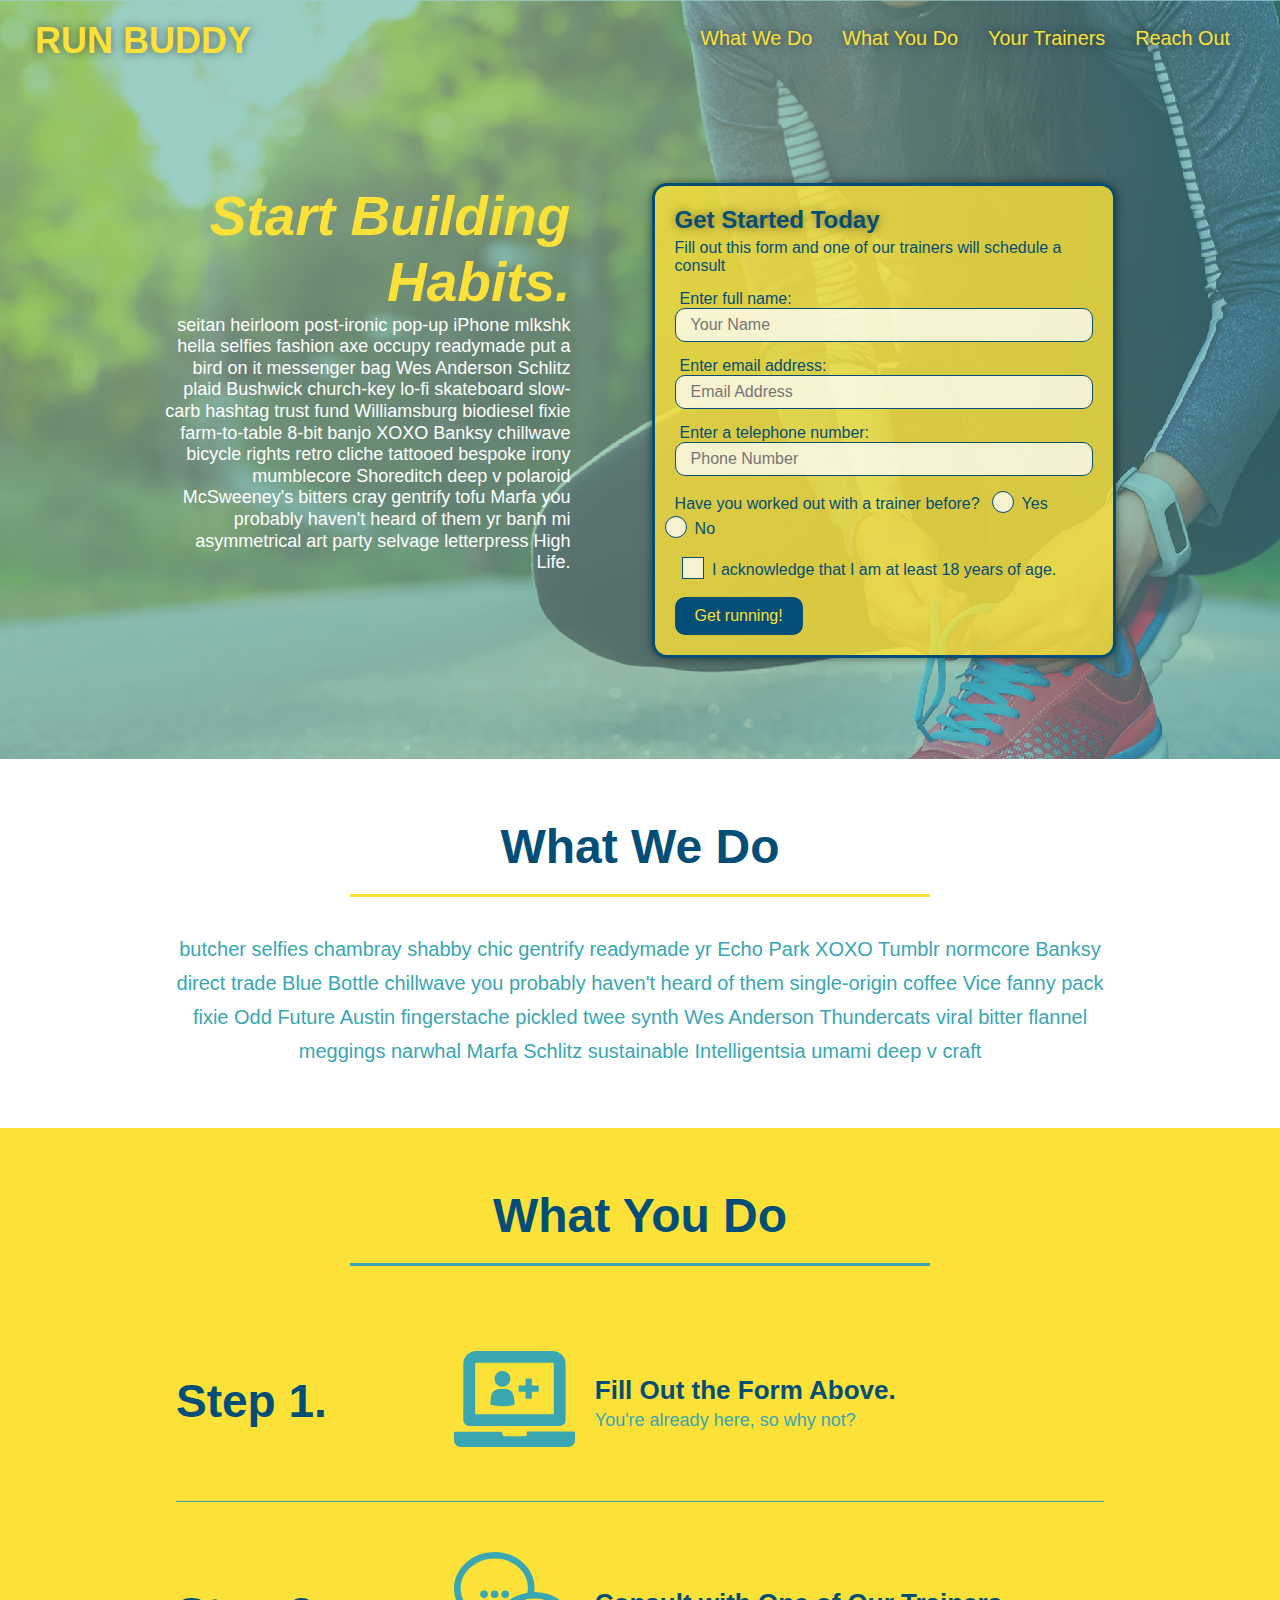
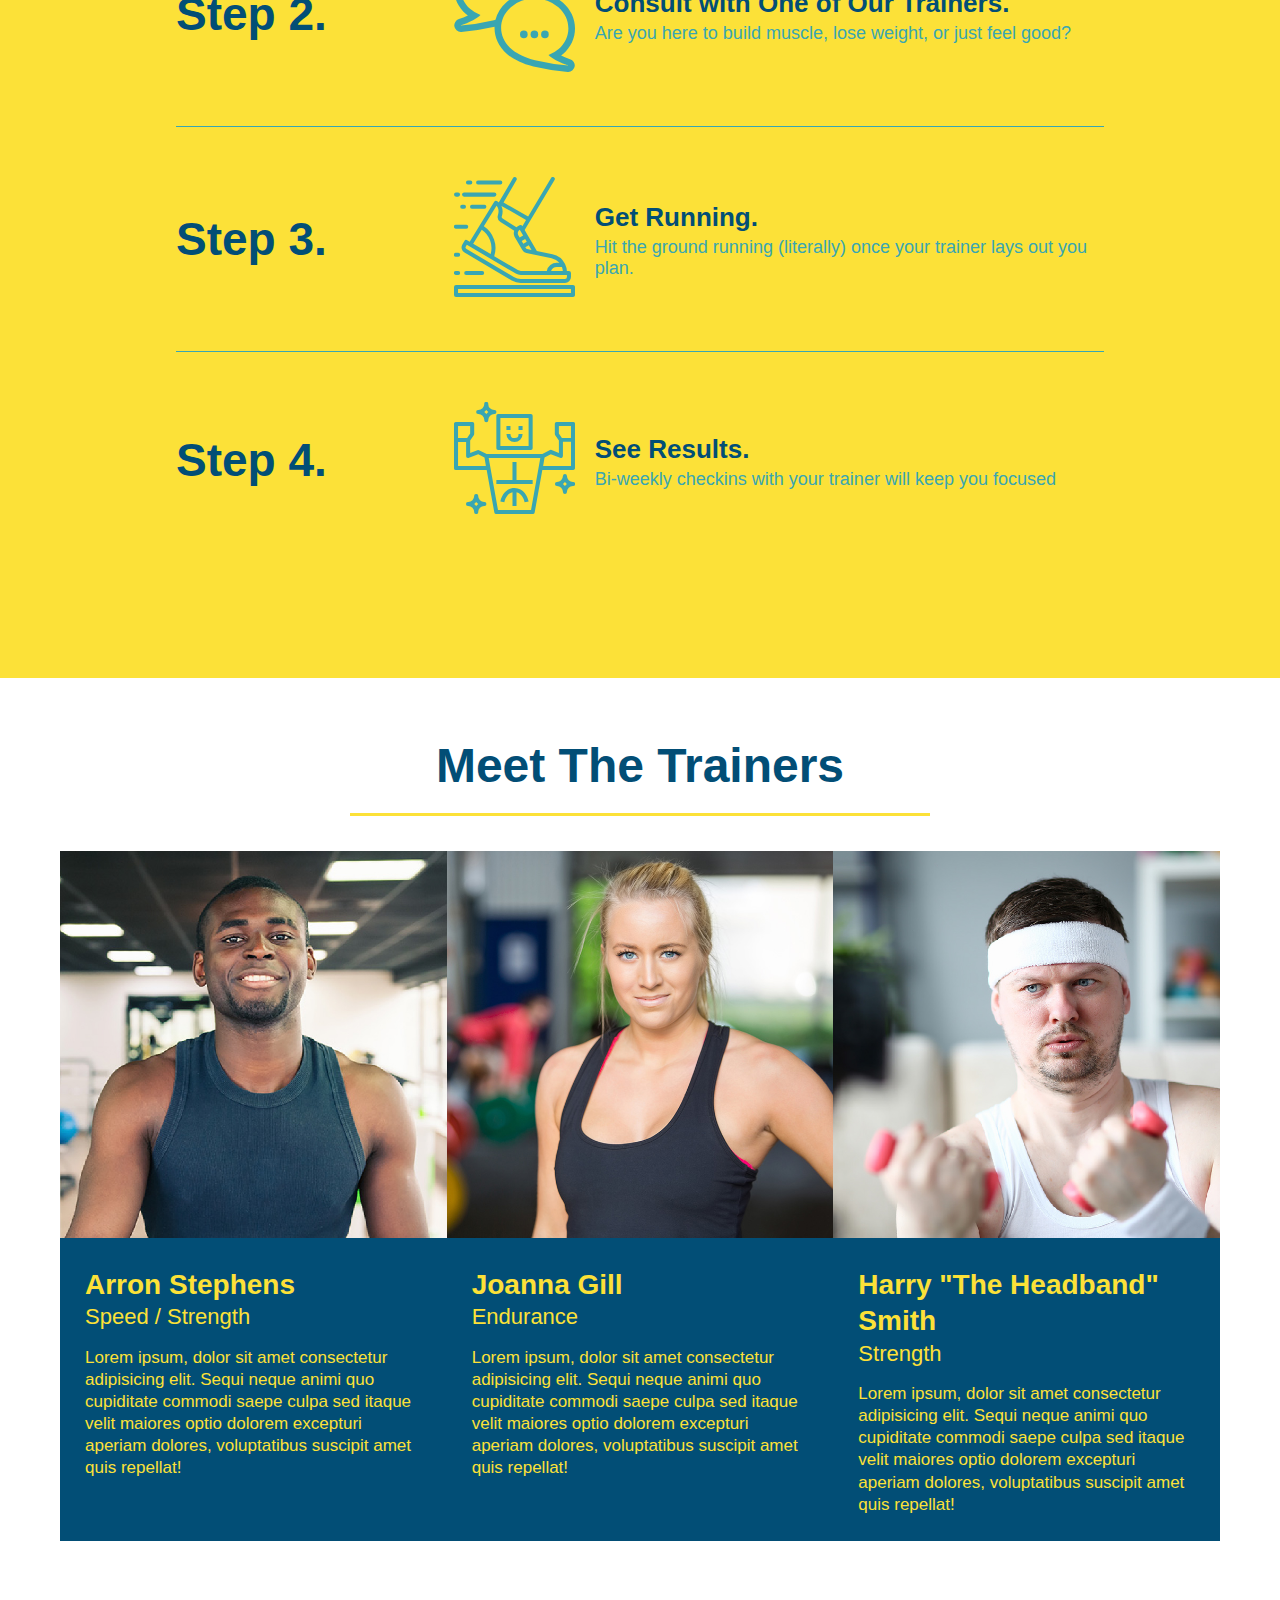
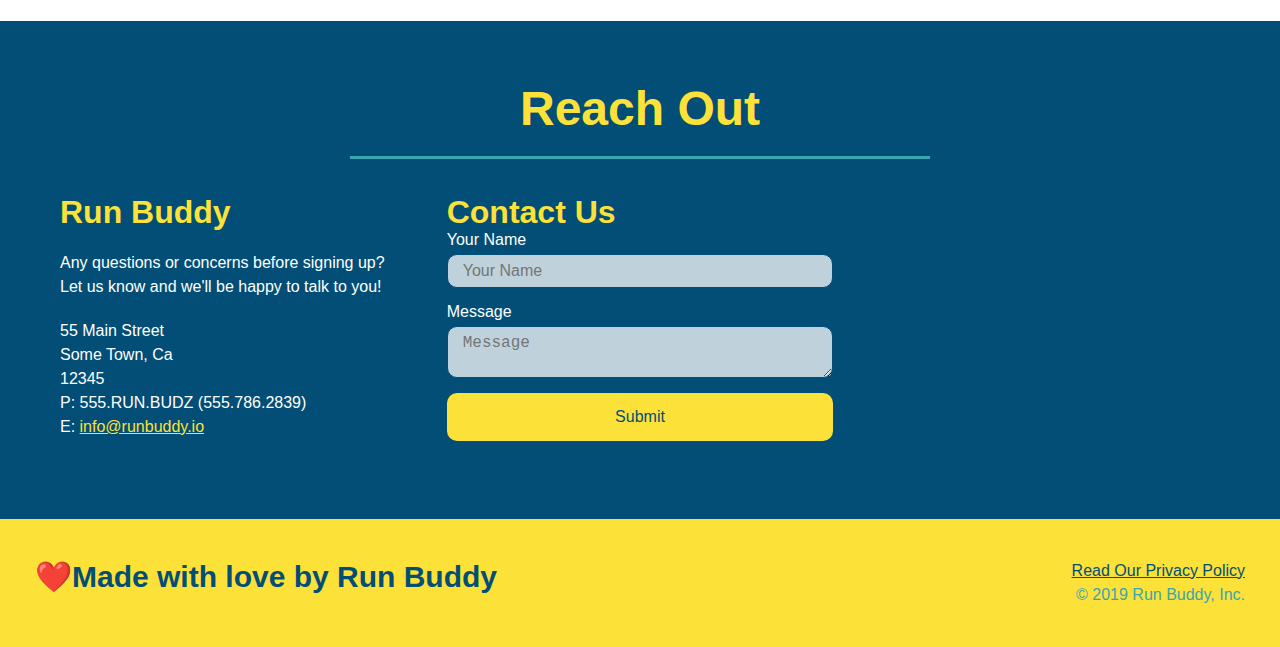
<file: index.html>
<!DOCTYPE html>
<html lang="en">
    <head>
        <meta charset="UTF-8" />
        <meta name="view-port" content="width=device-width" initial-scale="1.0" />
        <title>Run Buddy</title>
        <link rel="stylesheet" href="./assets/css/style.css" />
    </head>
    <body>
        <!-- navigation -->
        <header>
            <h1>
                <a href="/">RUN BUDDY</a>
            </h1>
            <nav>
                <!-- Unordered list element -->
                <ul>
                    <!-- List item element -->
                    <li>
                        <!-- Anchor element -->
                        <a href="#what-we-do">What We Do</a>
                    </li>
                    <li>
                        <a href="#what-you-do">What You Do</a>
                    </li>
                    <li>
                        <a href="#your-trainers">Your Trainers</a>
                    </li>
                    <li>
                        <a href="#reach-out">Reach Out</a>
                    </li>
                </ul>
            </nav>
        </header>

        <!-- hero/jumbotron -->
        <section class="hero">
            <div class="hero-cta">
                <h2>Start Building Habits.</h2>
                <p>
                    seitan heirloom post-ironic pop-up iPhone mlkshk hella selfies fashion axe occupy readymade put a bird on it messenger bag Wes Anderson Schlitz plaid Bushwick church-key lo-fi skateboard slow-carb hashtag trust fund Williamsburg biodiesel fixie farm-to-table 8-bit banjo XOXO Banksy chillwave bicycle rights retro cliche tattooed bespoke irony mumblecore Shoreditch deep v polaroid McSweeney's bitters cray gentrify tofu Marfa you probably haven't heard of them yr banh mi asymmetrical art party selvage letterpress High Life.
                </p>
            </div>
            <div class="hero-form">
                <h3>Get Started Today</h3>
                <p>Fill out this form and one of our trainers will schedule a consult</p>
                <!-- Add form element -->
                <form>
                    <label for="name">Enter full name:</label>
                    <input type="text" placeholder="Your Name" name="name" id="name" class="form-input" />
                    <label for="email">Enter email address:</label>
                    <input type="email" placeholder="Email Address" name="email" id="email" class="form-input" />
                    <label for="phone">Enter a telephone number:</label>
                    <input type="tel" placeholder="Phone Number" name="phone" id="phone" class="form-input" />
                    <p>
                        Have you worked out with a trainer before?
                        <span class="radio-wrapper">
                            <input type="radio" name="trainer-confirm" id="trainer-yes" />
                            <label for="trainer-yes">Yes</label>
                        </span>
                        <span class="radio-wrapper">
                            <input type="radio" name="trainer-confirm" id="trainer-no" />
                            <label for="trainer-no">No</label>
                        </span>
                    </p>
                    <p>
                        <span class="checkbox-wrapper">
                            <input type="checkbox" name="age-confirm" id="checkbox" />
                            <label for="checkbox" >I acknowledge that I am at least 18 years of age.</label>
                        </span>
                    </p>
                    <button type="submit">
                        Get running!
                    </button>
                </form>
            </div>
        </section>
        <!-- end hero -->

        <!-- "what we do" section -->
        <section id="what-we-do" class="intro">
            <div class="flex-row">
                <h2 class="section-title primary-border">What We Do</h2>
            </div>
            <div class="flex-row">
                <p>
                    butcher selfies chambray shabby chic gentrify readymade yr Echo Park XOXO Tumblr normcore Banksy direct trade Blue Bottle chillwave you probably haven't heard of them single-origin coffee Vice fanny pack fixie Odd Future Austin fingerstache pickled twee synth Wes Anderson Thundercats viral bitter flannel meggings narwhal Marfa Schlitz sustainable Intelligentsia umami deep v craft
                </p>
            </div>
        </section>

        <!-- "what you do" section -->
        <section id="what-you-do" class="steps">
            <div class="flex-row">
                <h2 class="section-title secondary-border">What You Do</h2>
            </div>
            <div class="step">
                <h3>Step 1.</h3>
                <div class="step-info">
                    <div class="step-img">
                        <img src="./assets/images/step-1.svg" alt="" />
                    </div>
                    <div class="step-text">
                        <h4>Fill Out the Form Above.</h4>
                        <p>You're already here, so why not?</p>
                    </div>
                </div>
            </div>

            <div class="step">
                <h3>Step 2.</h3>
                <div class="step-info">
                    <div class="step-img">
                        <img src="./assets/images/step-2.svg" alt="" />
                    </div>
                    <div class="step-text">
                        <h4>Consult with One of Our Trainers.</h4>
                        <p>Are you here to build muscle, lose weight, or just feel good?</p>
                    </div>
                </div>
            </div>

            <div class="step">
                <h3>Step 3.</h3>
                <div class="step-info">
                    <div class="step-img">
                        <img src="./assets/images/step-3.svg" alt="" />
                    </div>
                    <div class="step-text">
                        <h4>Get Running.</h4>
                        <p>Hit the ground running (literally) once your trainer lays out you plan.</p>
                    </div>
                </div>
            </div>

            <div class="step">
                <h3>Step 4.</h3>
                <div class="step-info">
                    <div class="step-img">
                        <img src="./assets/images/step-4.svg" alt="" />
                    </div>
                    <div class="step-text">
                        <h4>See Results.</h4>
                        <p>Bi-weekly checkins with your trainer will keep you focused</p>
                    </div>
                </div>
            </div>
        </section>

        <!-- "meet the trainers" section -->
        <section id="your-trainers">
            <div class= "flex-row">
                <h2 class="section-title primary-border">Meet The Trainers</h2>
            </div>
            <!-- first trainer bio -->
            <div class="trainers">
                <article class="trainer">
                    <img src="./assets/images/trainer-1.jpg" alt="Arron Stephens in his workout clothes, ready to pump iron" />
                    <div class="trainer-bio">
                        <h3 class="trainer-name">Arron Stephens</h3>
                        <h4 class="trainer-role">Speed / Strength</h4>
                        <p>Lorem ipsum, dolor sit amet consectetur adipisicing elit. Sequi neque animi quo cupiditate commodi saepe culpa sed
                            itaque velit maiores optio dolorem excepturi aperiam dolores, voluptatibus suscipit amet quis repellat!
                        </p>
                    </div>
                </article>
            <!-- second trainer bio -->
                <article class="trainer">
                    <img src="./assets/images/trainer-2.jpg" alt="Joanna Gill cooling off after a workout" />
                    <div class="trainer-bio">
                        <h3 class="trainer-name">Joanna Gill</h3>
                        <h4 class="trainer-role">Endurance</h4>
                        <p>Lorem ipsum, dolor sit amet consectetur adipisicing elit. Sequi neque animi quo cupiditate commodi saepe culpa sed
                            itaque velit maiores optio dolorem excepturi aperiam dolores, voluptatibus suscipit amet quis repellat!
                        </p>
                    </div>
                </article>
            <!-- third trainer bio -->
                <article class="trainer">
                    <img src="./assets/images/trainer-3.jpg" alt="Harry Smith wearing a headband and lifting comically small pink weights" />
                    <div class="trainer-bio">
                        <h3 class="trainer-name">Harry "The Headband" Smith</h3>
                        <h4 class="trainer-role">Strength</h4>
                        <p>Lorem ipsum, dolor sit amet consectetur adipisicing elit. Sequi neque animi quo cupiditate commodi saepe culpa sed
                            itaque velit maiores optio dolorem excepturi aperiam dolores, voluptatibus suscipit amet quis repellat!
                        </p>
                    </div>
                </article>
            </div>
        </section>

        <!-- "reach out" section -->
        <section id="reach-out" class="contact">
            <div class="flex-row">
                <h2 class="section-title secondary-border">Reach Out</h2>
            </div>
            <!-- map and contact info -->
            <div class="contact-info">
                <div>
                    <h3>Run Buddy</h3>
                    <p>
                        Any questions or concerns before signing up?
                        <br />
                        Let us know and we'll be happy to talk to you!
                    </p>

                    <address>
                        55 Main Street <br/>
                        Some Town, Ca <br/>
                        12345<br />
                        P: 555.RUN.BUDZ (555.786.2839)<br/>
                        E: <a href="mailto:info@runbuddy.io">info@runbuddy.io</a>
                    </address>

                </div>
                <div class="contact-form">
                    <h3>Contact Us</h3>
                    <form>
                        <label for="contact name">Your Name</label>
                        <input type="text" id="contact-name" placeholder="Your Name" />

                        <label for="contact-message">Message</label>
                        <textarea id="contact-message" placeholder="Message"></textarea>

                        <button type="submit">Submit</button>
                    </form>
                </div>

                <iframe src="https://www.google.com/maps/embed?pb=!1m18!1m12!1m3!1d3277.191261888502!2d-77.40391018523852!3d34.775960086692436!2m3!1f0!2f0!3f0!3m2!1i1024!2i768!4f13.1!3m3!1m2!1s0x89a9105fde76120f%3A0x6d05255686a0088e!2s308%20King%20Richard%20Ct%2C%20Jacksonville%2C%20NC%2028546!5e0!3m2!1sen!2sus!4v1644724335151!5m2!1sen!2sus"
                frameborder="0" style="border:0;" allowfullscreen></iframe>
                
            </div>
        </section>

        <!-- footer -->
        <footer>
            <h2>❤️Made with love by Run Buddy</h2>
            <div>
                <a href="./privacy-policy.html">Read Our Privacy Policy</a><br />
                &copy; 2019 Run Buddy, Inc.
            </div>
        </footer>
    </body>
</html>
</file>
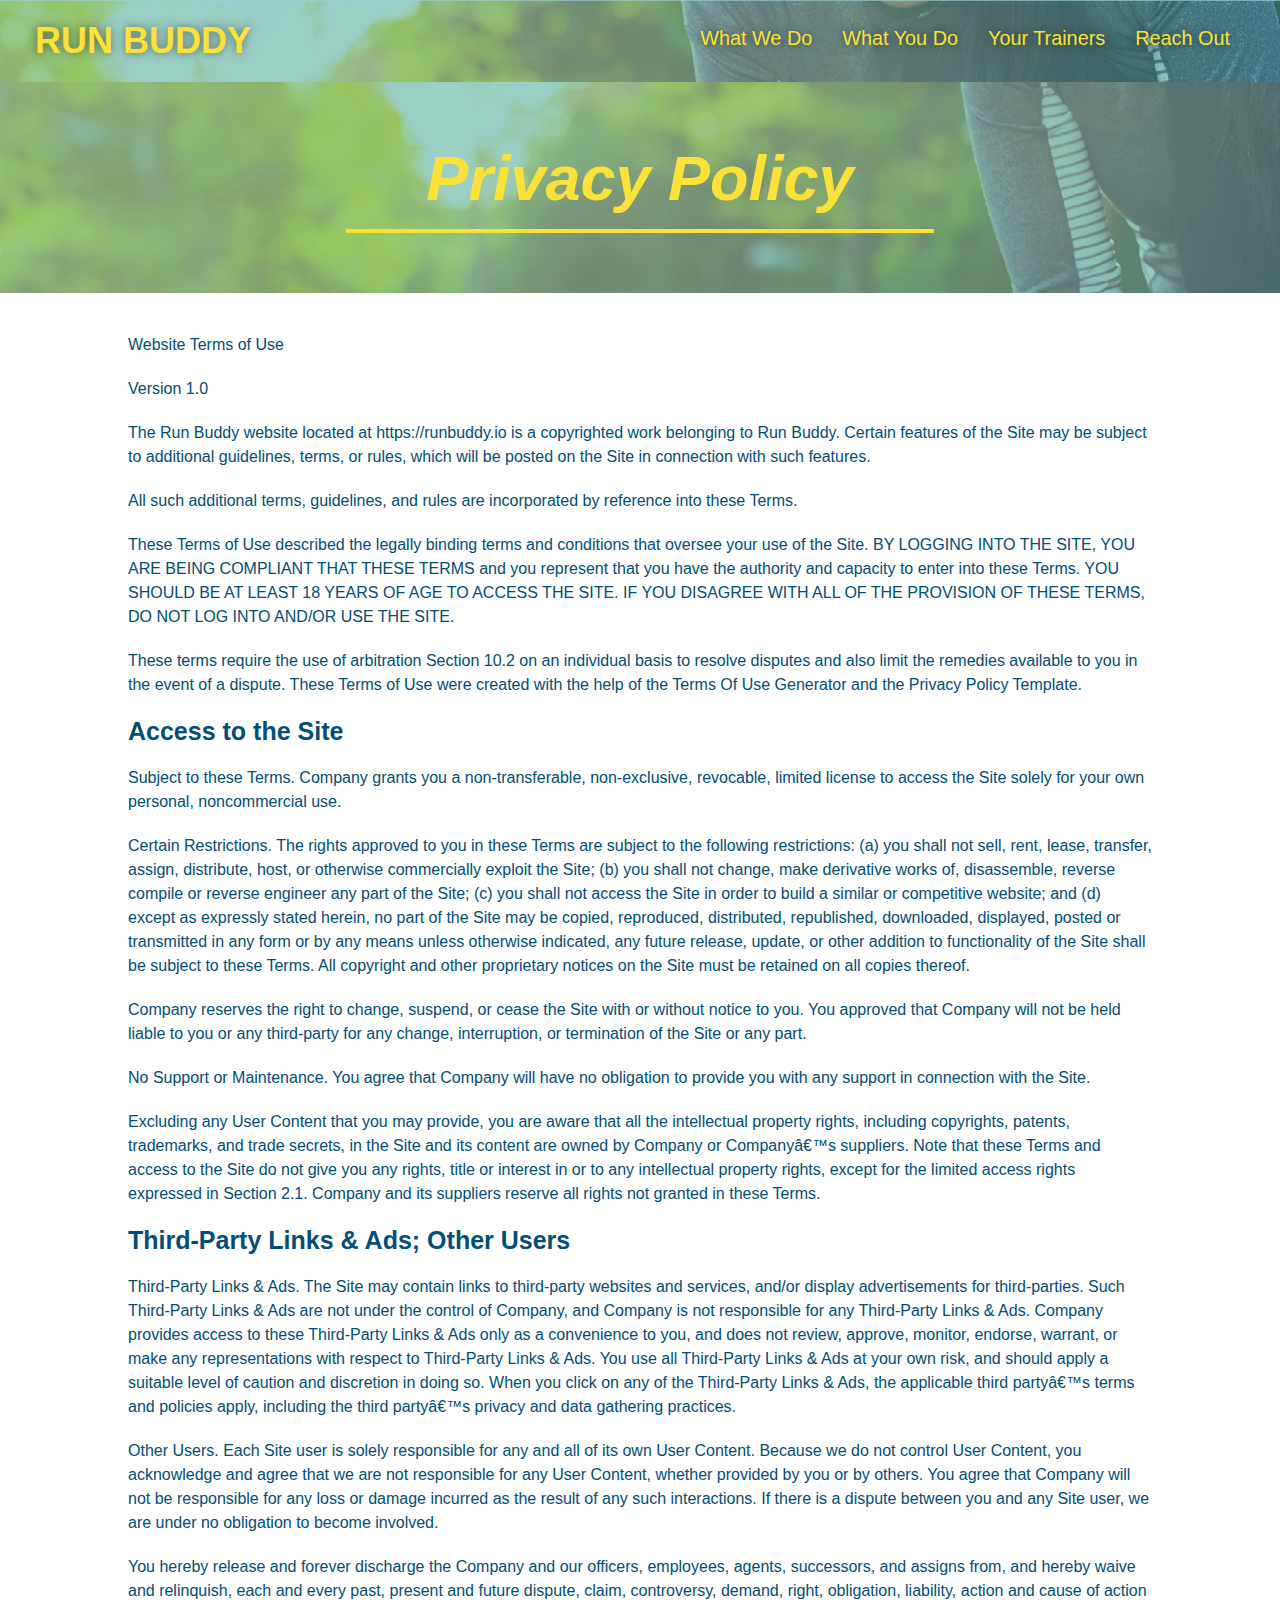
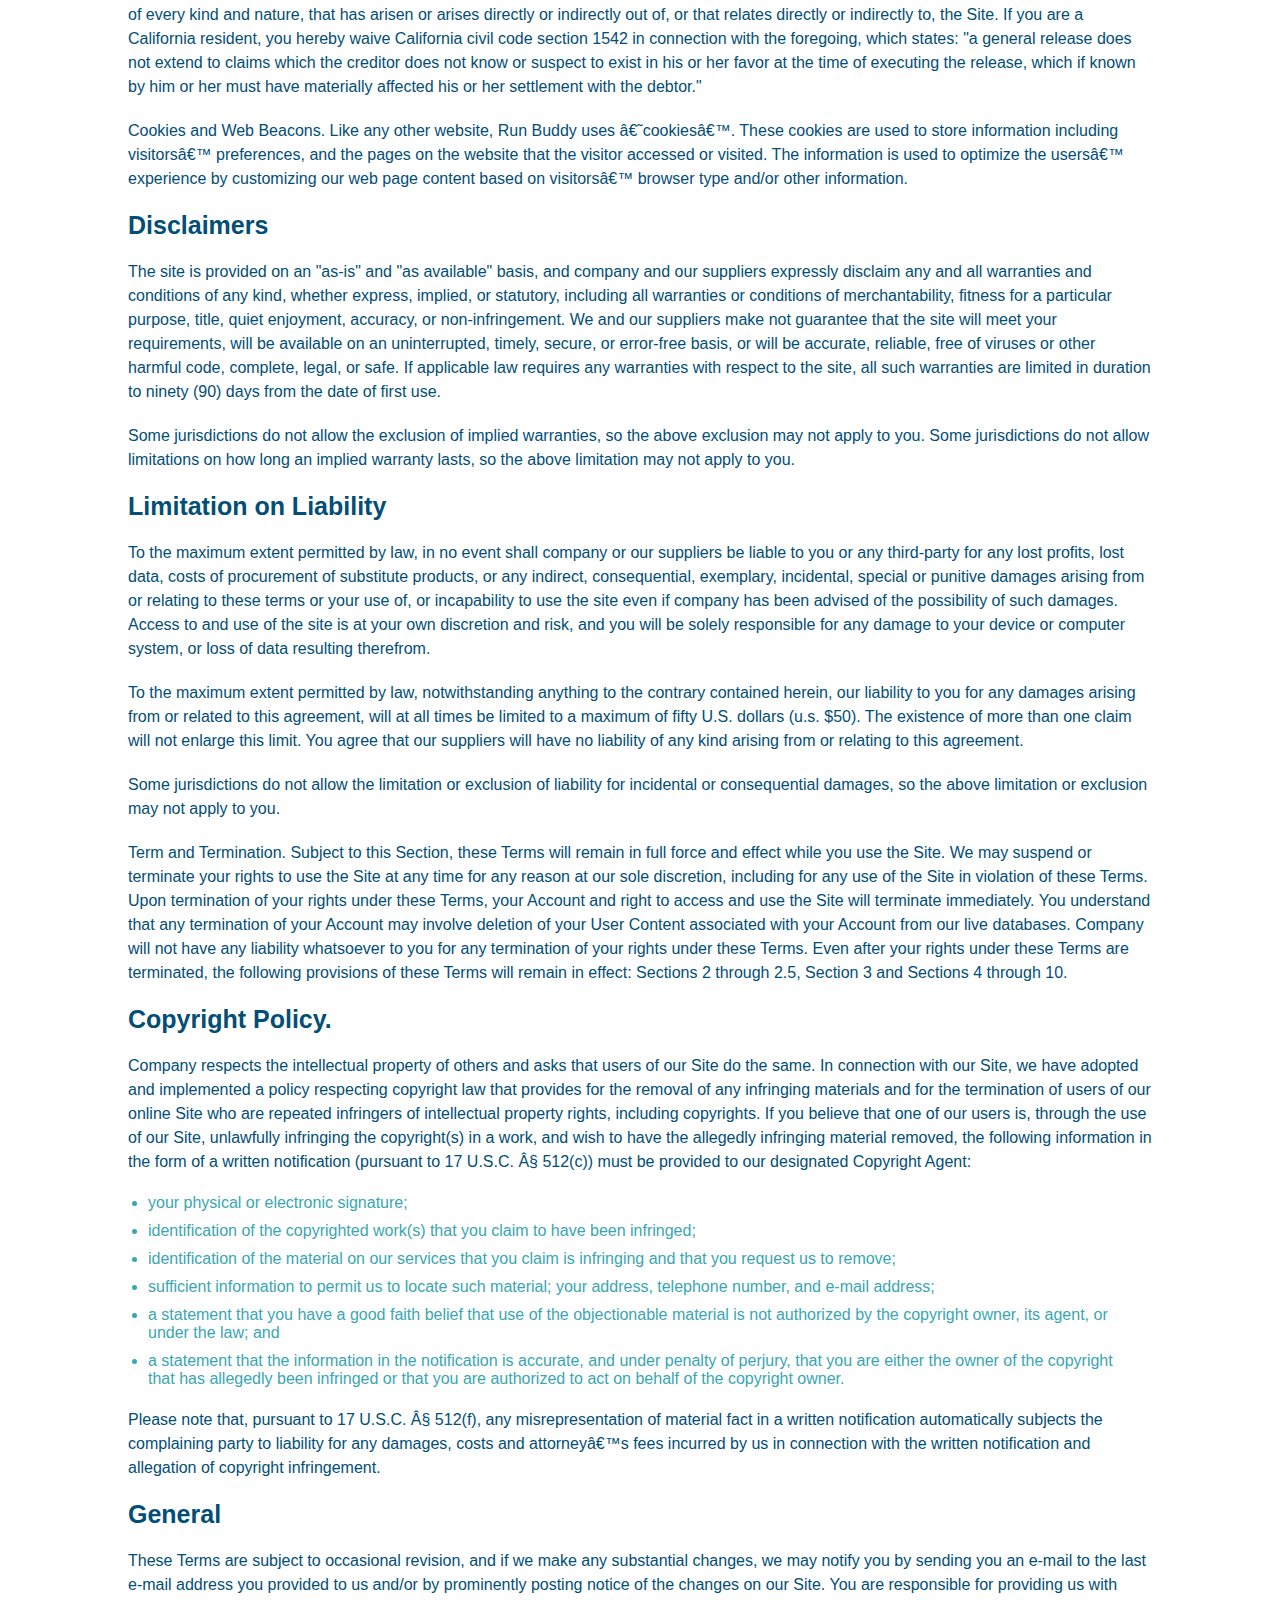
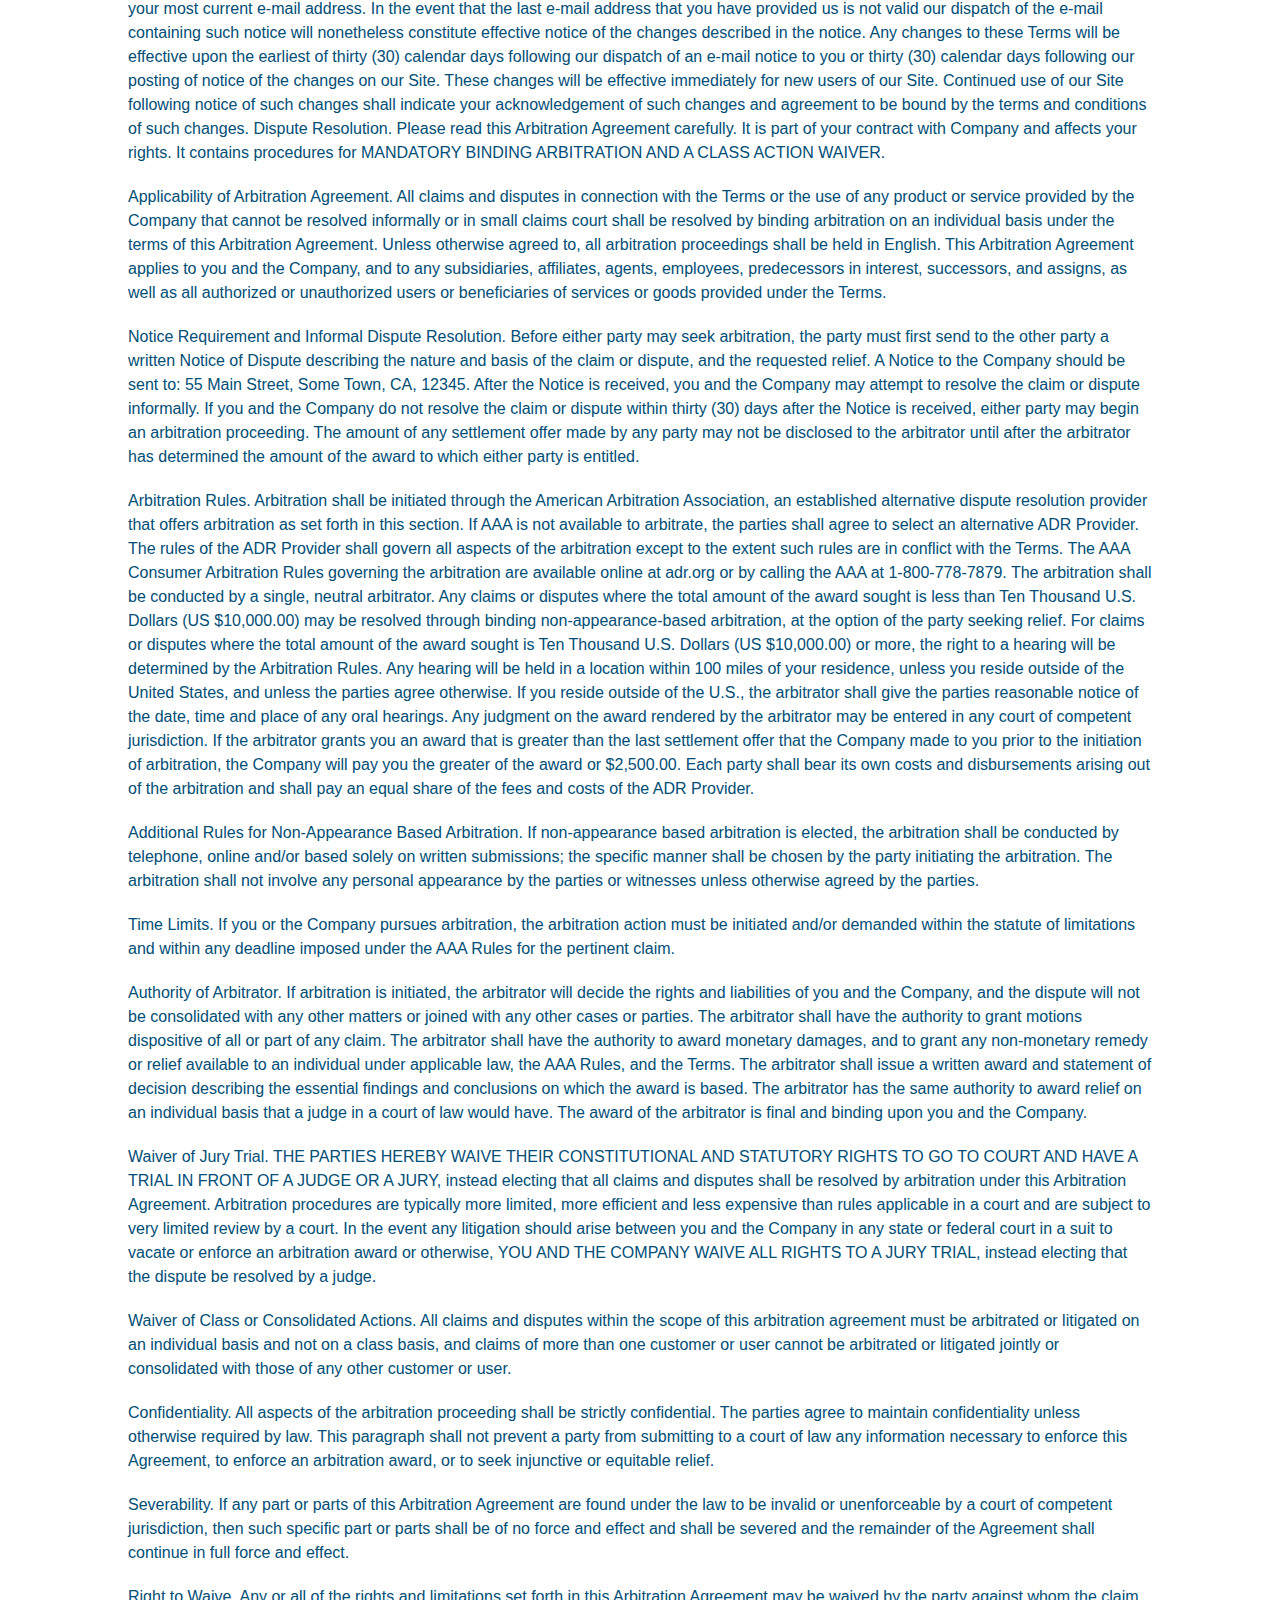
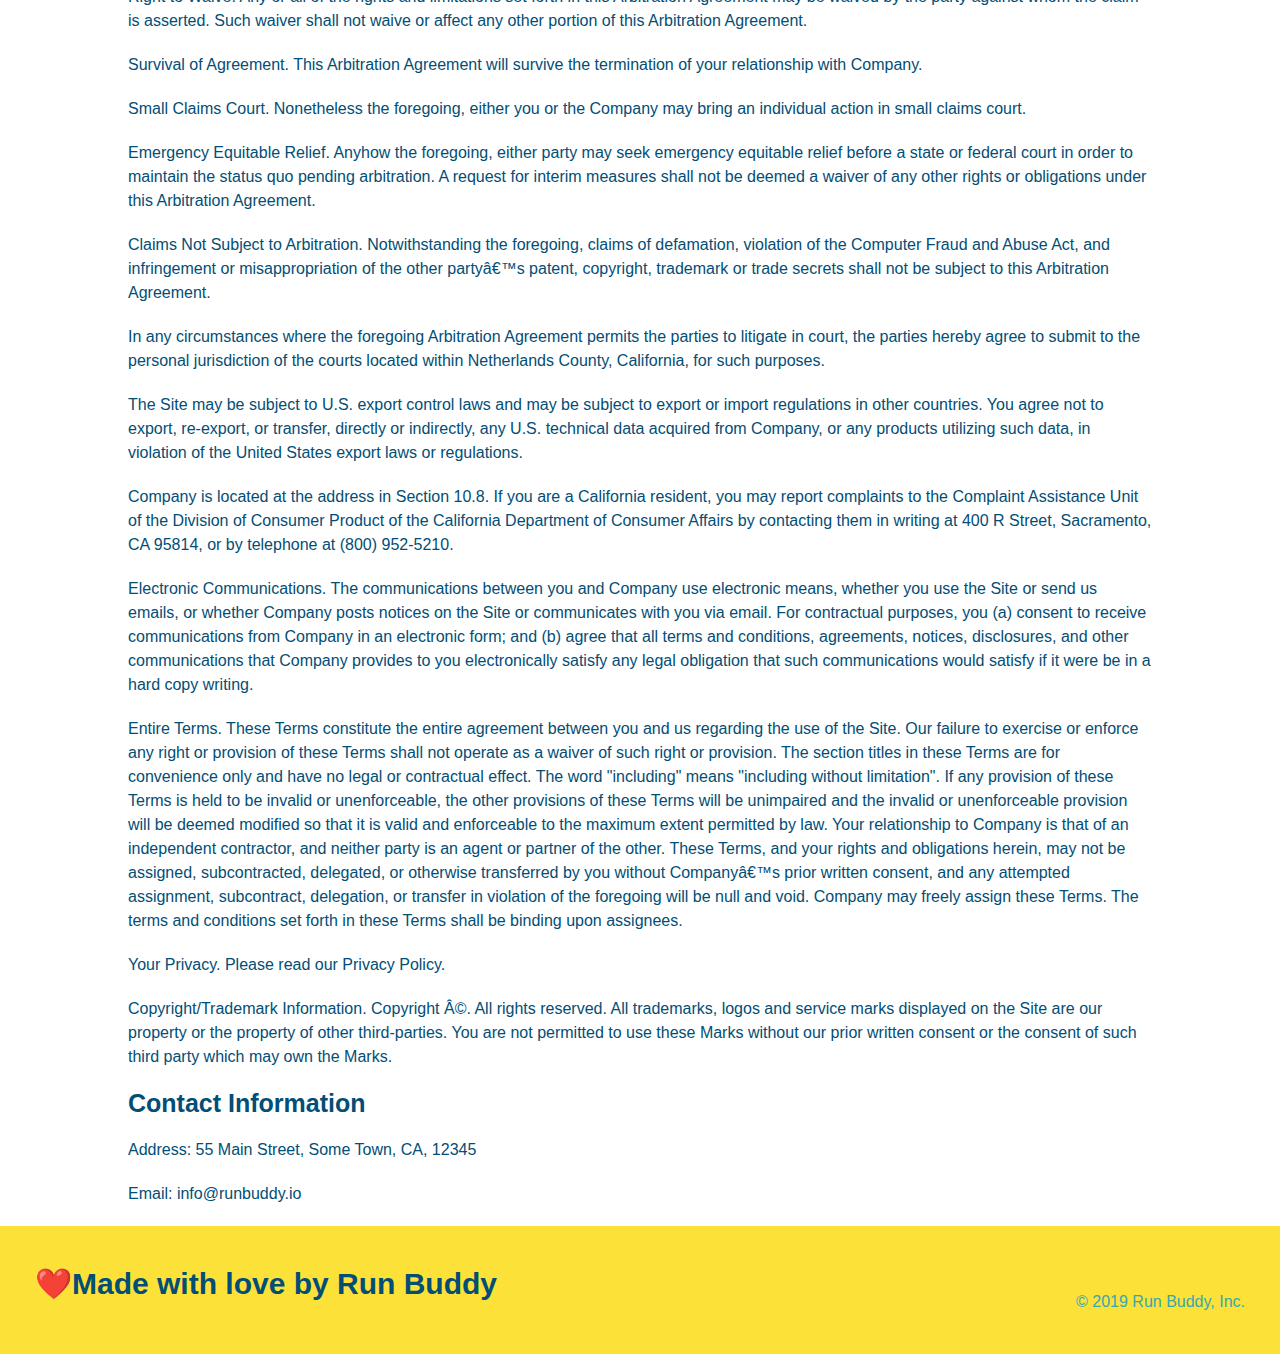
<file: privacy-policy.html>
<!DOCTYPE html>
<html lang="en">
    <head>
        <meta charset="UTF-8" name="viewport" content="width=device-width, initial-scale=1.0" />
        <title>Privacy Policy - Run Buddy</title>
        <link rel="stylesheet" href="./assets/css/style.css" />
        <link rel="stylesheet" href="./assets/css/secondary-styles.css" />
    </head>
    <body>
        <!-- navigation --> 
        <header>
            <h1>
                <a href="/">RUN BUDDY</a>
            </h1>
            <nav>
                <!-- Unordered list element -->
                <ul>
                    <!-- List item element -->
                    <li>
                        <!-- Anchor element -->
                        <a href="./index.html#what-we-do">What We Do</a>
                    </li>
                    <li>
                        <a href="./index.html#what-you-do">What You Do</a>
                    </li>
                    <li>
                        <a href="./index.html#your-trainers">Your Trainers</a>
                    </li>
                    <li>
                        <a href="./index.html#reach-out">Reach Out</a>
                    </li>
                </ul>
            </nav>
        </header>
        <!-- end navigation styling -->

        <!-- privacy policy styling and phrasing -->
        <section class="hero">
            <div class="page-title">
                <h2>Privacy Policy</h2>
            </div>
        </section>
            <article class="secondary-content">
                <p>
                    Website Terms of Use
                  </p>
            
                  <p>
                    Version 1.0
                  </p>
            
                  <p>
                    The Run Buddy website located at https://runbuddy.io is a copyrighted work belonging to Run Buddy. Certain
                    features of the Site may be subject to additional guidelines, terms, or rules, which will be posted on the Site
                    in connection with such features.
                  </p>
            
                  <p>
                    All such additional terms, guidelines, and rules are incorporated by reference into these Terms.
                  </p>
            
                  <p>
                    These Terms of Use described the legally binding terms and conditions that oversee your use of the Site. BY
                    LOGGING INTO THE SITE, YOU ARE BEING COMPLIANT THAT THESE TERMS and you represent that you have the authority
                    and capacity to enter into these Terms. YOU SHOULD BE AT LEAST 18 YEARS OF AGE TO ACCESS THE SITE. IF YOU
                    DISAGREE WITH ALL OF THE PROVISION OF THESE TERMS, DO NOT LOG INTO AND/OR USE THE SITE.
                  </p>
            
                  <p>
                    These terms require the use of arbitration Section 10.2 on an individual basis to resolve disputes and also
                    limit the remedies available to you in the event of a dispute. These Terms of Use were created with the help of
                    the Terms Of Use Generator and the Privacy Policy Template.
                  </p>
            
                  <h3>
                    Access to the Site
                  </h3>
            
                  <p>
                    Subject to these Terms. Company grants you a non-transferable, non-exclusive, revocable, limited license to
                    access the Site solely for your own personal, noncommercial use.
                  </p>
            
                  <p>
                    Certain Restrictions. The rights approved to you in these Terms are subject to the following restrictions: (a)
                    you shall not sell, rent, lease, transfer, assign, distribute, host, or otherwise commercially exploit the Site;
                    (b) you shall not change, make derivative works of, disassemble, reverse compile or reverse engineer any part of
                    the Site; (c) you shall not access the Site in order to build a similar or competitive website; and (d) except
                    as expressly stated herein, no part of the Site may be copied, reproduced, distributed, republished, downloaded,
                    displayed, posted or transmitted in any form or by any means unless otherwise indicated, any future release,
                    update, or other addition to functionality of the Site shall be subject to these Terms. All copyright and other
                    proprietary notices on the Site must be retained on all copies thereof.
                  </p>
            
                  <p>
                    Company reserves the right to change, suspend, or cease the Site with or without notice to you. You approved
                    that Company will not be held liable to you or any third-party for any change, interruption, or termination of
                    the Site or any part.
                  </p>
            
                  <p>
                    No Support or Maintenance. You agree that Company will have no obligation to provide you with any support in
                    connection with the Site.
                  </p>
            
                  <p>
                    Excluding any User Content that you may provide, you are aware that all the intellectual property rights,
                    including copyrights, patents, trademarks, and trade secrets, in the Site and its content are owned by Company
                    or Companyâ€™s suppliers. Note that these Terms and access to the Site do not give you any rights, title or
                    interest in or to any intellectual property rights, except for the limited access rights expressed in Section
                    2.1. Company and its suppliers reserve all rights not granted in these Terms.
                  </p>
            
                  <h3>
                    Third-Party Links & Ads; Other Users
                  </h3>
            
                  <p>
                    Third-Party Links & Ads. The Site may contain links to third-party websites and services, and/or display
                    advertisements for third-parties. Such Third-Party Links & Ads are not under the control of Company, and Company
                    is not responsible for any Third-Party Links & Ads. Company provides access to these Third-Party Links & Ads
                    only as a convenience to you, and does not review, approve, monitor, endorse, warrant, or make any
                    representations with respect to Third-Party Links & Ads. You use all Third-Party Links & Ads at your own risk,
                    and should apply a suitable level of caution and discretion in doing so. When you click on any of the
                    Third-Party Links & Ads, the applicable third partyâ€™s terms and policies apply, including the third partyâ€™s
                    privacy and data gathering practices.
                  </p>
            
                  <p>
                    Other Users. Each Site user is solely responsible for any and all of its own User Content. Because we do not
                    control User Content, you acknowledge and agree that we are not responsible for any User Content, whether
                    provided by you or by others. You agree that Company will not be responsible for any loss or damage incurred as
                    the result of any such interactions. If there is a dispute between you and any Site user, we are under no
                    obligation to become involved.
                  </p>
            
                  <p>
                    You hereby release and forever discharge the Company and our officers, employees, agents, successors, and
                    assigns from, and hereby waive and relinquish, each and every past, present and future dispute, claim,
                    controversy, demand, right, obligation, liability, action and cause of action of every kind and nature, that has
                    arisen or arises directly or indirectly out of, or that relates directly or indirectly to, the Site. If you are
                    a California resident, you hereby waive California civil code section 1542 in connection with the foregoing,
                    which states: "a general release does not extend to claims which the creditor does not know or suspect to exist
                    in his or her favor at the time of executing the release, which if known by him or her must have materially
                    affected his or her settlement with the debtor."
                  </p>
            
                  <p>
                    Cookies and Web Beacons. Like any other website, Run Buddy uses â€˜cookiesâ€™. These cookies are used to store
                    information including visitorsâ€™ preferences, and the pages on the website that the visitor accessed or visited.
                    The information is used to optimize the usersâ€™ experience by customizing our web page content based on visitorsâ€™
                    browser type and/or other information.
                  </p>
            
                  <h3>
                    Disclaimers
                  </h3>
            
                  <p>
                    The site is provided on an "as-is" and "as available" basis, and company and our suppliers expressly disclaim
                    any and all warranties and conditions of any kind, whether express, implied, or statutory, including all
                    warranties or conditions of merchantability, fitness for a particular purpose, title, quiet enjoyment, accuracy,
                    or non-infringement. We and our suppliers make not guarantee that the site will meet your requirements, will be
                    available on an uninterrupted, timely, secure, or error-free basis, or will be accurate, reliable, free of
                    viruses or other harmful code, complete, legal, or safe. If applicable law requires any warranties with respect
                    to the site, all such warranties are limited in duration to ninety (90) days from the date of first use.
                  </p>
            
                  <p>
                    Some jurisdictions do not allow the exclusion of implied warranties, so the above exclusion may not apply to
                    you. Some jurisdictions do not allow limitations on how long an implied warranty lasts, so the above limitation
                    may not apply to you.
                  </p>
            
                  <h3>
                    Limitation on Liability
                  </h3>
            
                  <p>
                    To the maximum extent permitted by law, in no event shall company or our suppliers be liable to you or any
                    third-party for any lost profits, lost data, costs of procurement of substitute products, or any indirect,
                    consequential, exemplary, incidental, special or punitive damages arising from or relating to these terms or
                    your use of, or incapability to use the site even if company has been advised of the possibility of such
                    damages. Access to and use of the site is at your own discretion and risk, and you will be solely responsible
                    for any damage to your device or computer system, or loss of data resulting therefrom.
                  </p>
            
                  <p>
                    To the maximum extent permitted by law, notwithstanding anything to the contrary contained herein, our liability
                    to you for any damages arising from or related to this agreement, will at all times be limited to a maximum of
                    fifty U.S. dollars (u.s. $50). The existence of more than one claim will not enlarge this limit. You agree that
                    our suppliers will have no liability of any kind arising from or relating to this agreement.
                  </p>
            
                  <p>
                    Some jurisdictions do not allow the limitation or exclusion of liability for incidental or consequential
                    damages, so the above limitation or exclusion may not apply to you.
                  </p>
            
                  <p>
                    Term and Termination. Subject to this Section, these Terms will remain in full force and effect while you use
                    the Site. We may suspend or terminate your rights to use the Site at any time for any reason at our sole
                    discretion, including for any use of the Site in violation of these Terms. Upon termination of your rights under
                    these Terms, your Account and right to access and use the Site will terminate immediately. You understand that
                    any termination of your Account may involve deletion of your User Content associated with your Account from our
                    live databases. Company will not have any liability whatsoever to you for any termination of your rights under
                    these Terms. Even after your rights under these Terms are terminated, the following provisions of these Terms
                    will remain in effect: Sections 2 through 2.5, Section 3 and Sections 4 through 10.
                  </p>
            
                  <h3>
                    Copyright Policy.
                  </h3>
            
                  <p>
                    Company respects the intellectual property of others and asks that users of our Site do the same. In connection
                    with our Site, we have adopted and implemented a policy respecting copyright law that provides for the removal
                    of any infringing materials and for the termination of users of our online Site who are repeated infringers of
                    intellectual property rights, including copyrights. If you believe that one of our users is, through the use of
                    our Site, unlawfully infringing the copyright(s) in a work, and wish to have the allegedly infringing material
                    removed, the following information in the form of a written notification (pursuant to 17 U.S.C. Â§ 512(c)) must
                    be provided to our designated Copyright Agent:
                  </p>
            
                  <ul>
                    <li>
                      your physical or electronic signature;
                    </li>
                    <li>
                      identification of the copyrighted work(s) that you claim to have been infringed;
                    </li>
                    <li>
                      identification of the material on our services that you claim is infringing and that you request us to remove;
                    </li>
                    <li>
                      sufficient information to permit us to locate such material; your address, telephone number, and e-mail
                      address;
                    </li>
                    <li>
                      a statement that you have a good faith belief that use of the objectionable material is not authorized by the
                      copyright owner, its agent, or under the law; and
                    </li>
                    <li>
                      a statement that the information in the notification is accurate, and under penalty of perjury, that you are
                      either the owner of the copyright that has allegedly been infringed or that you are authorized to act on
                      behalf of the copyright owner.
                    </li>
                  </ul>
            
                  <p>
                    Please note that, pursuant to 17 U.S.C. Â§ 512(f), any misrepresentation of material fact in a written
                    notification automatically subjects the complaining party to liability for any damages, costs and attorneyâ€™s
                    fees incurred by us in connection with the written notification and allegation of copyright infringement.
                  </p>
            
                  <h3>
                    General
                  </h3>
            
                  <p>
                    These Terms are subject to occasional revision, and if we make any substantial changes, we may notify you by
                    sending you an e-mail to the last e-mail address you provided to us and/or by prominently posting notice of the
                    changes on our Site. You are responsible for providing us with your most current e-mail address. In the event
                    that the last e-mail address that you have provided us is not valid our dispatch of the e-mail containing such
                    notice will nonetheless constitute effective notice of the changes described in the notice. Any changes to these
                    Terms will be effective upon the earliest of thirty (30) calendar days following our dispatch of an e-mail
                    notice to you or thirty (30) calendar days following our posting of notice of the changes on our Site. These
                    changes will be effective immediately for new users of our Site. Continued use of our Site following notice of
                    such changes shall indicate your acknowledgement of such changes and agreement to be bound by the terms and
                    conditions of such changes. Dispute Resolution. Please read this Arbitration Agreement carefully. It is part of
                    your contract with Company and affects your rights. It contains procedures for MANDATORY BINDING ARBITRATION AND
                    A CLASS ACTION WAIVER.
                  </p>
            
                  <p>
                    Applicability of Arbitration Agreement. All claims and disputes in connection with the Terms or the use of any
                    product or service provided by the Company that cannot be resolved informally or in small claims court shall be
                    resolved by binding arbitration on an individual basis under the terms of this Arbitration Agreement. Unless
                    otherwise agreed to, all arbitration proceedings shall be held in English. This Arbitration Agreement applies to
                    you and the Company, and to any subsidiaries, affiliates, agents, employees, predecessors in interest,
                    successors, and assigns, as well as all authorized or unauthorized users or beneficiaries of services or goods
                    provided under the Terms.
                  </p>
            
                  <p>
                    Notice Requirement and Informal Dispute Resolution. Before either party may seek arbitration, the party must
                    first send to the other party a written Notice of Dispute describing the nature and basis of the claim or
                    dispute, and the requested relief. A Notice to the Company should be sent to: 55 Main Street, Some Town, CA,
                    12345. After the Notice is received, you and the Company may attempt to resolve the claim or dispute informally.
                    If you and the Company do not resolve the claim or dispute within thirty (30) days after the Notice is received,
                    either party may begin an arbitration proceeding. The amount of any settlement offer made by any party may not
                    be disclosed to the arbitrator until after the arbitrator has determined the amount of the award to which either
                    party is entitled.
                  </p>
            
                  <p>
                    Arbitration Rules. Arbitration shall be initiated through the American Arbitration Association, an established
                    alternative dispute resolution provider that offers arbitration as set forth in this section. If AAA is not
                    available to arbitrate, the parties shall agree to select an alternative ADR Provider. The rules of the ADR
                    Provider shall govern all aspects of the arbitration except to the extent such rules are in conflict with the
                    Terms. The AAA Consumer Arbitration Rules governing the arbitration are available online at adr.org or by
                    calling the AAA at 1-800-778-7879. The arbitration shall be conducted by a single, neutral arbitrator. Any
                    claims or disputes where the total amount of the award sought is less than Ten Thousand U.S. Dollars (US
                    $10,000.00) may be resolved through binding non-appearance-based arbitration, at the option of the party seeking
                    relief. For claims or disputes where the total amount of the award sought is Ten Thousand U.S. Dollars (US
                    $10,000.00) or more, the right to a hearing will be determined by the Arbitration Rules. Any hearing will be
                    held in a location within 100 miles of your residence, unless you reside outside of the United States, and
                    unless the parties agree otherwise. If you reside outside of the U.S., the arbitrator shall give the parties
                    reasonable notice of the date, time and place of any oral hearings. Any judgment on the award rendered by the
                    arbitrator may be entered in any court of competent jurisdiction. If the arbitrator grants you an award that is
                    greater than the last settlement offer that the Company made to you prior to the initiation of arbitration, the
                    Company will pay you the greater of the award or $2,500.00. Each party shall bear its own costs and
                    disbursements arising out of the arbitration and shall pay an equal share of the fees and costs of the ADR
                    Provider.
                  </p>
            
                  <p>
                    Additional Rules for Non-Appearance Based Arbitration. If non-appearance based arbitration is elected, the
                    arbitration shall be conducted by telephone, online and/or based solely on written submissions; the specific
                    manner shall be chosen by the party initiating the arbitration. The arbitration shall not involve any personal
                    appearance by the parties or witnesses unless otherwise agreed by the parties.
                  </p>
            
                  <p>
                    Time Limits. If you or the Company pursues arbitration, the arbitration action must be initiated and/or demanded
                    within the statute of limitations and within any deadline imposed under the AAA Rules for the pertinent claim.
                  </p>
            
                  <p>
                    Authority of Arbitrator. If arbitration is initiated, the arbitrator will decide the rights and liabilities of
                    you and the Company, and the dispute will not be consolidated with any other matters or joined with any other
                    cases or parties. The arbitrator shall have the authority to grant motions dispositive of all or part of any
                    claim. The arbitrator shall have the authority to award monetary damages, and to grant any non-monetary remedy
                    or relief available to an individual under applicable law, the AAA Rules, and the Terms. The arbitrator shall
                    issue a written award and statement of decision describing the essential findings and conclusions on which the
                    award is based. The arbitrator has the same authority to award relief on an individual basis that a judge in a
                    court of law would have. The award of the arbitrator is final and binding upon you and the Company.
                  </p>
            
                  <p>
                    Waiver of Jury Trial. THE PARTIES HEREBY WAIVE THEIR CONSTITUTIONAL AND STATUTORY RIGHTS TO GO TO COURT AND HAVE
                    A TRIAL IN FRONT OF A JUDGE OR A JURY, instead electing that all claims and disputes shall be resolved by
                    arbitration under this Arbitration Agreement. Arbitration procedures are typically more limited, more efficient
                    and less expensive than rules applicable in a court and are subject to very limited review by a court. In the
                    event any litigation should arise between you and the Company in any state or federal court in a suit to vacate
                    or enforce an arbitration award or otherwise, YOU AND THE COMPANY WAIVE ALL RIGHTS TO A JURY TRIAL, instead
                    electing that the dispute be resolved by a judge.
                  </p>
            
                  <p>
                    Waiver of Class or Consolidated Actions. All claims and disputes within the scope of this arbitration agreement
                    must be arbitrated or litigated on an individual basis and not on a class basis, and claims of more than one
                    customer or user cannot be arbitrated or litigated jointly or consolidated with those of any other customer or
                    user.
                  </p>
            
                  <p>
                    Confidentiality. All aspects of the arbitration proceeding shall be strictly confidential. The parties agree to
                    maintain confidentiality unless otherwise required by law. This paragraph shall not prevent a party from
                    submitting to a court of law any information necessary to enforce this Agreement, to enforce an arbitration
                    award, or to seek injunctive or equitable relief.
                  </p>
            
                  <p>
                    Severability. If any part or parts of this Arbitration Agreement are found under the law to be invalid or
                    unenforceable by a court of competent jurisdiction, then such specific part or parts shall be of no force and
                    effect and shall be severed and the remainder of the Agreement shall continue in full force and effect.
                  </p>
            
                  <p>
                    Right to Waive. Any or all of the rights and limitations set forth in this Arbitration Agreement may be waived
                    by the party against whom the claim is asserted. Such waiver shall not waive or affect any other portion of this
                    Arbitration Agreement.
                  </p>
            
                  <p>
                    Survival of Agreement. This Arbitration Agreement will survive the termination of your relationship with
                    Company.
                  </p>
            
                  <p>
                    Small Claims Court. Nonetheless the foregoing, either you or the Company may bring an individual action in small
                    claims court.
                  </p>
            
                  <p>
                    Emergency Equitable Relief. Anyhow the foregoing, either party may seek emergency equitable relief before a
                    state or federal court in order to maintain the status quo pending arbitration. A request for interim measures
                    shall not be deemed a waiver of any other rights or obligations under this Arbitration Agreement.
                  </p>
            
                  <p>
                    Claims Not Subject to Arbitration. Notwithstanding the foregoing, claims of defamation, violation of the
                    Computer Fraud and Abuse Act, and infringement or misappropriation of the other partyâ€™s patent, copyright,
                    trademark or trade secrets shall not be subject to this Arbitration Agreement.
                  </p>
            
                  <p>
                    In any circumstances where the foregoing Arbitration Agreement permits the parties to litigate in court, the
                    parties hereby agree to submit to the personal jurisdiction of the courts located within Netherlands County,
                    California, for such purposes.
                  </p>
            
                  <p>
                    The Site may be subject to U.S. export control laws and may be subject to export or import regulations in other
                    countries. You agree not to export, re-export, or transfer, directly or indirectly, any U.S. technical data
                    acquired from Company, or any products utilizing such data, in violation of the United States export laws or
                    regulations.
                  </p>
            
                  <p>
                    Company is located at the address in Section 10.8. If you are a California resident, you may report complaints
                    to the Complaint Assistance Unit of the Division of Consumer Product of the California Department of Consumer
                    Affairs by contacting them in writing at 400 R Street, Sacramento, CA 95814, or by telephone at (800) 952-5210.
                  </p>
            
                  <p>
                    Electronic Communications. The communications between you and Company use electronic means, whether you use the
                    Site or send us emails, or whether Company posts notices on the Site or communicates with you via email. For
                    contractual purposes, you (a) consent to receive communications from Company in an electronic form; and (b)
                    agree that all terms and conditions, agreements, notices, disclosures, and other communications that Company
                    provides to you electronically satisfy any legal obligation that such communications would satisfy if it were be
                    in a hard copy writing.
                  </p>
            
                  <p>
                    Entire Terms. These Terms constitute the entire agreement between you and us regarding the use of the Site. Our
                    failure to exercise or enforce any right or provision of these Terms shall not operate as a waiver of such right
                    or provision. The section titles in these Terms are for convenience only and have no legal or contractual
                    effect. The word "including" means "including without limitation". If any provision of these Terms is held to be
                    invalid or unenforceable, the other provisions of these Terms will be unimpaired and the invalid or
                    unenforceable provision will be deemed modified so that it is valid and enforceable to the maximum extent
                    permitted by law. Your relationship to Company is that of an independent contractor, and neither party is an
                    agent or partner of the other. These Terms, and your rights and obligations herein, may not be assigned,
                    subcontracted, delegated, or otherwise transferred by you without Companyâ€™s prior written consent, and any
                    attempted assignment, subcontract, delegation, or transfer in violation of the foregoing will be null and void.
                    Company may freely assign these Terms. The terms and conditions set forth in these Terms shall be binding upon
                    assignees.
                  </p>
            
                  <p>
                    Your Privacy. Please read our Privacy Policy.
                  </p>
            
                  <p>
                    Copyright/Trademark Information. Copyright Â©. All rights reserved. All trademarks, logos and service marks
                    displayed on the Site are our property or the property of other third-parties. You are not permitted to use
                    these Marks without our prior written consent or the consent of such third party which may own the Marks.
                  </p>
            
                  <h3>
                    Contact Information
                  </h3>
            
                  <p>
                    Address: 55 Main Street, Some Town, CA, 12345
                  </p>
            
                  <p>
                    Email: info@runbuddy.io
                  </p>            
            </article>

        <!-- footer -->
        <footer>
            <h2>❤️Made with love by Run Buddy</h2>
            <div>
                <br />
                &copy; 2019 Run Buddy, Inc.
            </div>
        </footer>
    </body>
</html>
</file>
<file: assets/css/style.css>
* {
    margin: 0;
    padding: 0;
    box-sizing: border-box;
}

:root {
    --primary-color: #fce138;
    --secondary-color: #024e76;
    --tertiary-color: #39a6b2;
}

body {
    font-family: Helvetica, Arial, sans-serif;
    color: var(--tertiary-color);
}

/*apply styles to <header> */
header {
    display: flex;
    justify-content: space-between;
    flex-wrap: wrap;
    padding: 20px 35px;
    background-image: url("../images/hero-bg.jpg");
    background-size: cover;
    background-attachment: fixed;
    background-position: 80%;
    background-color: var(--tertiary-color);
    position: -webkit-sticky;
    position: sticky;
    top: 0;
    z-index: 9999;
}

header h1 {
    font-weight: bold;
    font-size: 36px;
    color: var(--primary-color);
    margin: 0;
    text-shadow: 0 0 10px rgba(0, 0, 0, 0.5);
}

header a {
    text-decoration: none;
    color: var(--primary-color);
}

header nav {
    margin: 7px 0;
}

header nav ul {
    display: flex;
    flex-wrap: wrap;
    justify-content: space-between;
    align-items: center;
    list-style: none;
}

header nav ul li a {
    padding: 10px 15px;
    font-weight: lighter;
    font-size: 1.55vw;
    text-shadow: 0 0 10px rgba(0, 0, 0, 0.5);
}

.header nav ul li a:hover {
    background: var(--primary-color);
    color: var(--secondary-color);
    border-radius: 15px;
    text-shadow: none;
}

/* apply styles to footer */

footer {
    display: flex;
    justify-content: space-between;
    flex-wrap: wrap;
    background: var(--primary-color);
    width: 100%;
    padding: 40px 35px;
}

footer h2 {
    color: var(--secondary-color);
    font-size: 30px;
    margin: 0;
}

footer div {
    line-height: 1.5;
    text-align: right;
}

footer a {
    color: var(--secondary-color);
}

/* apply styles to section element */

section {
    padding: 60px;
}

.section-title {
    font-size: 48px;
    color: var(--secondary-color);
    border-bottom: 3px solid;
    padding-bottom: 20px;
    text-align: center;
    margin: 0 auto 35px auto;
    width: 50%;
}

.primary-border {
    border-color: var(--primary-color);
}

.secondary-border {
    border-color: var(--tertiary-color);
}

.text-left {
    text-align: left;
}

.text-right {
    text-align: right;
}

/* Hero Style Start */
.hero {
    background-image: url("../images/hero-bg.jpg");
    background-size: cover;
    background-attachment: fixed;
    background-position: 80%;
    display: flex;
    justify-content: center;
    flex-wrap: wrap;
    align-items: flex-start;
}

.hero-form {
    background-color: rgba(252, 225, 56, 0.8);
    padding: 20px;
    color: var(--secondary-color);
    border: 3px solid var(--secondary-color);
    border-radius: 15px;
    width: 40%;
    margin: 3.5%;
    box-shadow: 0 0 10px rgba(0, 0, 0, 0.5);
}

.hero-cta {
    width: 35%;
    text-align: right;
    margin: 3.5%;
    color: #fff;
    font-size: 18px;
    line-height: 1.2;
}

.hero-cta h2 {
    font-style: italic;
    font-size: 55px;
    color: var(--primary-color);
}

.hero-form h3 {
    font-size: 24px;
    margin: 0px;
    text-shadow: 0 0 10px rgba(0, 0, 0, 0.5);
}

.hero-form p {
    margin: 5px 0 15px 0; var(--secondary-color);
}

.form-input {
    border: 1px solid ;
    border-radius: 10px;
    display: block;
    padding: 7px 15px;
    font-size: 16px;
    color: var(--secondary-color);
    width: 100%;
    margin-bottom: 15px;
    background-color: rgba(255,255,255, 0.75);
}

.form-input:focus {
    background-color: rgba(255,255,255, 1);
    outline: none;
}

.hero-form label {
    margin: 0 5px;
}

.hero-form button {
    background-color: var(--secondary-color);
    color: var(--primary-color);
    border: none;
    border-radius: 10px;
    padding: 10px 20px;
    font-size: 16px;
}

.checkbox-wrapper input, .radio-wrapper input {
    opacity: 0;
}

.checkbox-wrapper label, .radio-wrapper label {
    position: relative;
    left: 10px;
    margin: 10px;
    line-height: 1.6;
}

.checkbox-wrapper label::before, .radio-wrapper label::before {
    content: "";
    height: 20px;
    width: 20px;
    background: rgba(255,255,255, 0.75);
    border: 1px solid var(--secondary-color);
    position: absolute;
    top: -4px;
    left: -30px;
}

.radio-wrapper label::before {
    border-radius: 50%;
}

.radio-wrapper label::after {
    content: "";
    width: 20px;
    height: 20px;
    border-radius: 50%;
    background: var(--secondary-color);
    position: absolute;
    left: -29px;
    top: 1px;
    background-image: radial-gradient(circle, var(--tertiary-color), var(--secondary-color));
}

.checkbox-wrapper label::after {
    content: "";
    height: 6px;
    width: 14px;
    border-left: 2px solid var(--secondary-color);
    border-bottom: 2px solid var(--secondary-color);
    position: absolute;
    left: -26px;
    top: 1px;
    transform: rotate(-58deg);
}

.checkbox-wrapper input + label::after,
.radio-wrapper input + label::after{
    content: none;
}

.checkbox-wrapper input:checked + label::after,
.radio-wrapper input:checked + label::after {
    content: "";
}

.hero-form button:hover {
    background-color: var(--tertiary-color);
}
/* Hero Style End */

/* What We Do Styling */

.intro p {
    line-height:1.7;
    color: var(--tertiary-color);
    width: 80%;
    font-size: 20px;
    margin: 0 auto;
    text-align: center;
}
/* What We Do Styling End */

/* What You Do Styling */
.steps {
    background: var(--primary-color);
}

.step {
    margin: 50px auto;
    padding-bottom: 50px;
    width: 80%;
    display: flex;
    flex-wrap: wrap;
    align-items: center;
    justify-content: space-between;
    border-bottom: 1px solid var(--tertiary-color);
}

.step:last-child {
    border-bottom: none;
}

.step-info {
    display: flex;
    flex-wrap: wrap;
    align-items: center;
    flex: 2 70%;
}

.step h3 {
    color: var(--secondary-color);
    font-size: 46px;
    flex: 1 30%;
}

.step-img {
    flex: 1 12%;
    margin-right: 20px;
}

.step-img img {
    max-width: 100%;
}

.step-text {
    flex: 12;
}

.step-text p {
    color: var(--tertiary-color);
    font-size: 18px;
}

.step-text h4 {
    font-size: 26px;
    line-height: 1.5;
    color: var(--secondary-color);
}

/* What You Do Styling End*/

/* Trainers Section Styling */
.trainers {
    width: 100%;
    margin: 0 auto;
    display: flex;
    flex-wrap: wrap;
    justify-content: space-around;
}

.trainer {
    margin: 0 auto 20px auto;
    background: var(--secondary-color);
    color: var(--primary-color);
    flex: 1;
}

.trainer img {
    width: 100%;
}

.trainer-bio {
    padding: 25px;
    line-height: 1.3;
}

.trainer-bio h3 {
    font-size: 28px;
}

.trainer-bio h4 {
    font-weight: lighter;
    font-size: 22px;
    margin-bottom: 15px;
}

.trainer-bio p {
    font-size: 17px;
}
/* Trainers Section Styling End */

/* Reach Out Style Starts */
.contact {
    background: var(--secondary-color);
}

.contact h2 {
    color: var(--primary-color);
}

.contact-info iframe {
    float: left;
}

.contact-info div {
    color: white;
}

.contact-info {
    display: flex;
    justify-content: space-between;
    flex-wrap: wrap;
}

.contact-info > * {
    flex: 1;
    margin: 15;
}

.contact-info h3 {
    color: var(--primary-color);
    font-size: 32px;
}

.contact-info p, .contact-info address {
    margin: 20px 0;
    line-height: 1.5;
    font-size: 16px;
    font-style: normal;
}

.contact-info a {
    color: var(--primary-color);
}

.contact-form input, .contact-form textarea {
    border: 1px solid var(--secondary-color);
    border-radius: 10px;
    display: block;
    padding: 7px 15px;
    font-size: 16px;
    color: var(--secondary-color);
    width: 100%;
    margin-bottom: 15px;
    margin-top: 5px;
    background-color: rgba(255,255,255, 0.75);
}

.contact-form input:focus, .contact-form textarea:focus {
    background-color: rgba(255,255,255, 1);
    outline: none;
}

.contact-form button {
    width: 100%;
    border: none;
    border-radius: 10px;
    background: var(--primary-color);
    color: var(--secondary-color);
    text-align: center;
    padding: 15px 0;
    font-size: 16px;
}

.contact-form button:hover {
    color: var(--primary-color);
    background: var(--tertiary-color);
}
/* Reach Out Style Ends */

.flex-row {
    display: flex;
}

/* MEDIA QUERY FOR SMALLER DESKTOP SCREENS AND SMALLER */
@media screen and (max-width: 980px) {
    header {
        position: relative;
        padding-bottom: 0;
        justify-content: center;
    }

    header h1 {
        width: 100%;
        text-align: center;
    }

    header nav ul {
        margin-top: 20px;
        width: 100%;
        justify-content: center;
    }

    header nav ul li a {
        font-size: 20px;
    }

    footer h2, footer div {
        text-align: center;
        width: 100%;
    }

    .hero-cta, .hero-form {
        width: 100%;
    }

    .hero-cta {
        text-align: center;
    }

    .section-title {
        width: 80%;
    }

    .trainer {
        flex: 0 70%;
    }

    .contact-info iframe {
        flex: 1 100%;
    }

}

/* MEDIA QUERY FOR TABLETS AND SMALLER */
@media screen and (max-width: 768px) {
    section {
        padding: 30px 15px;
    }

    .step h3 {
        flex: 1 100%;
        text-align: center;
    }

    .step-info iframe {
        flex: 2 100%;
        text-align: 100%;
        justify-content: center;
    }

    .step-img {
        flex: 0 32%;
        margin-right: 0;
        margin-top: 15px;
        margin-bottom: 15px;
    }

    .step-text {
        flex: 100%;
    }
}

/* MEDIA QUERY FOR MOBILE PHONES AND SMALLER */
@media screen and (max-width: 575px) {

    .hero-form button {
        width: 100%;
    }

    .section-title {
        width: 95%;
    }

    .intro p {
        width: 100%;
    }

    .trainer {
        flex: 0 100%;
    }

    .contact-info {
        text-align: center;
    }

    .contact-info > * {
        flex: 0 100%;
    }

    .contact-form {
        order: 3;
    }
}
</file>
<file: assets/css/secondary-styles.css>
/* Hero Section Styling */
.hero {
    background-position: bottom;
    height: auto;
    text-align: center;
    margin-bottom: 40px;
}

.page-title {
    border-bottom: 4px solid #fce138;
    padding: 0 80px 15px 80px;
    font-weight: normal;
    font-size: 42px;
    font-style: italic;
}

.page-title h2 {
    color: #fce138;
}

.secondary-content {
    width: 80%;
    margin: 0 auto;
    color: #024e76;
}

.secondary-content h3 {
    font-size: 25px;
    margin: 20px 0px 20px 0px;
}

.secondary-content p {
    font-size: 16px;
    line-height: 1.5;
    margin: 20px 0px 20px 0px;
}

.secondary-content ul {
    margin: 15px 20px 15px 20px;
}

.secondary-content ul li {
    color: #39a6b2;
    margin: 10px 0;
}
</file>
